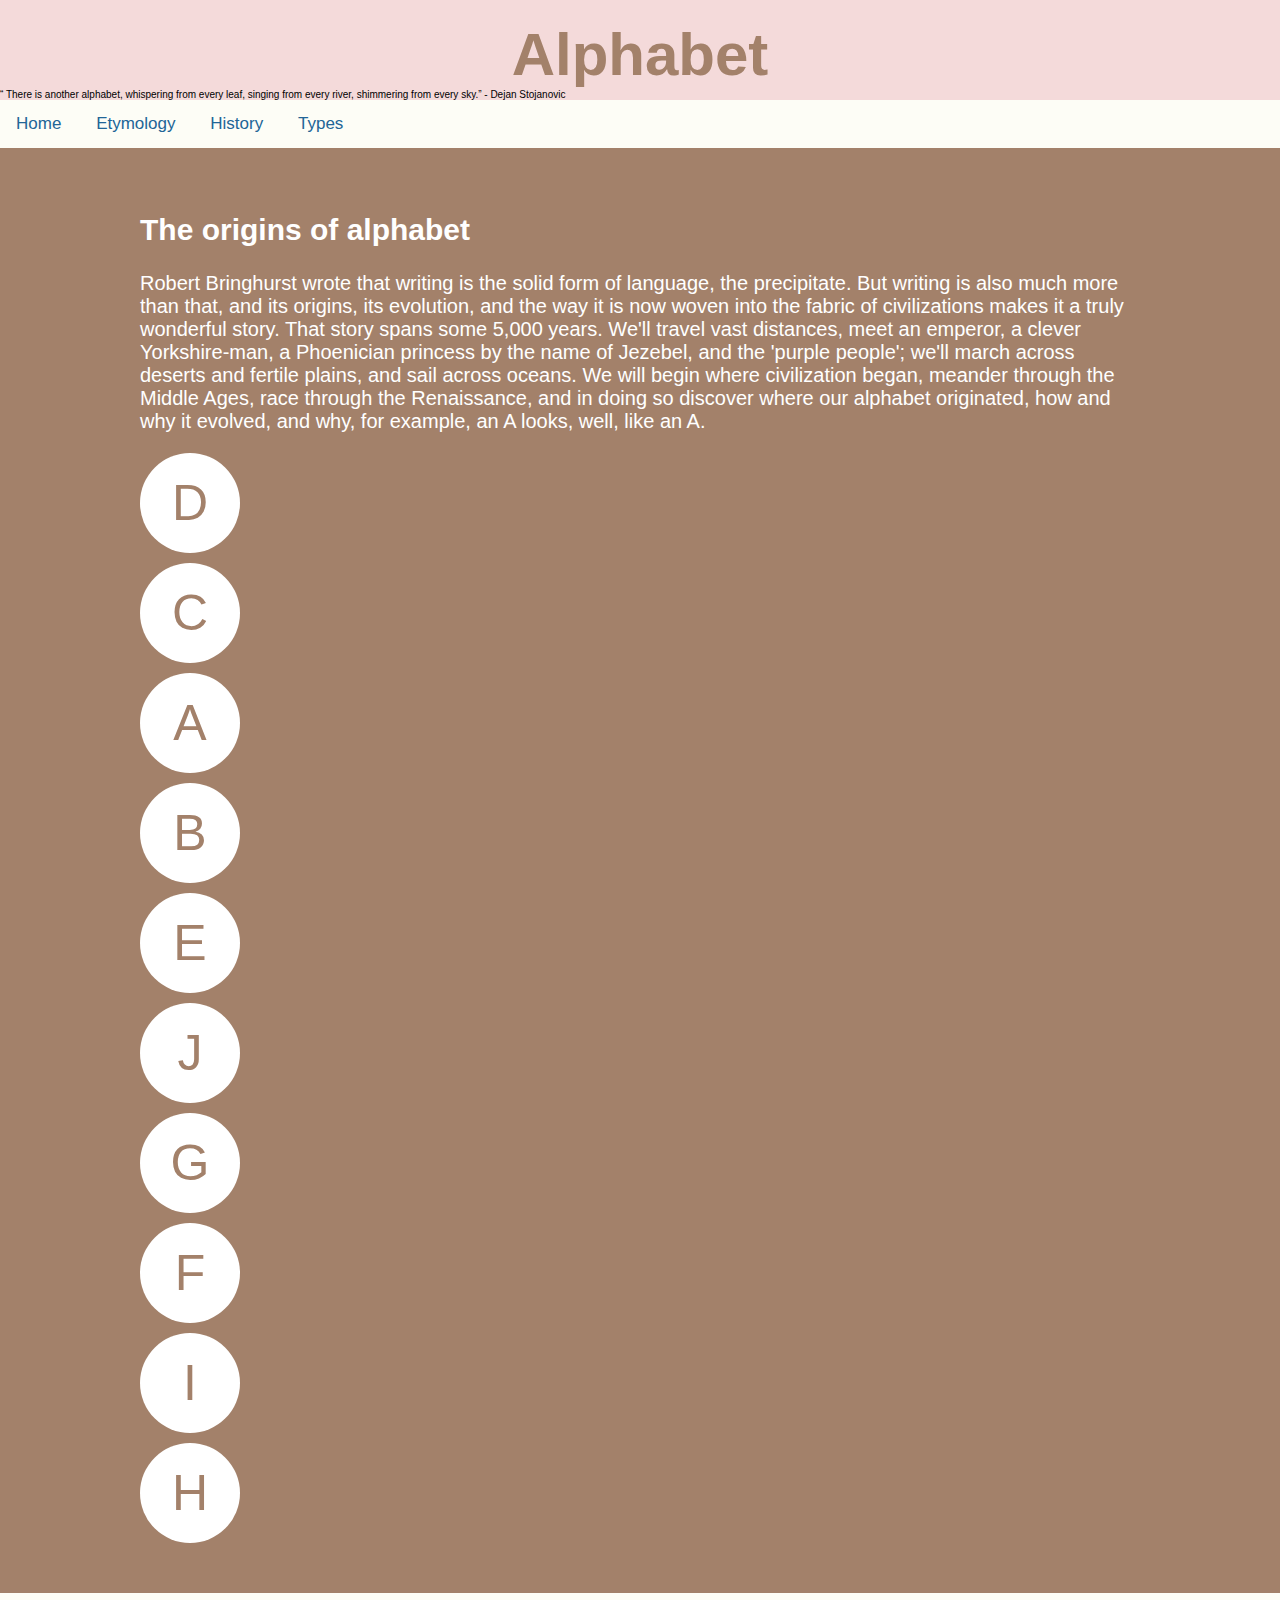
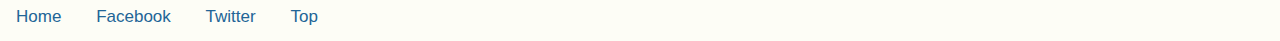
<file: alphabet-files/index.html>
<!DOCTYPE html>
<html>
<head>
   <title>Alphabet</title>
   <link type='text/css' rel='stylesheet' href='css/style.css' />
</head>
<body>

   <header>
      <h1>Alphabet</h1>
      <div id="quatation">
         <q> There is another alphabet, whispering from every leaf, singing from every river, shimmering from every sky.</q> - Dejan Stojanovic
      </div>
       <!-- Website Navigation -->
    <nav>
        <a href="#">Home</a>
        <a href="#">Etymology</a>
        <a href="#">History</a>
        <a href="#">Types</a>
     </nav>
  
   </header>

  
   <!-- Primary Page Content -->
   <main>
      <h2>The origins of alphabet</h2>
      <p>
         Robert Bringhurst wrote that writing is the solid form of language, the precipitate. But writing is also much more than that, and its origins, its evolution, and the way it is now woven into the fabric of civilizations makes it a truly wonderful story. That story spans some 5,000 years. We'll travel vast distances, meet an emperor, a clever Yorkshire-man, a Phoenician princess by the name of Jezebel, and the 'purple people'; we'll march across deserts and fertile plains, and sail across oceans. We will begin where civilization began, meander through the Middle Ages, race through the Renaissance, and in doing so discover where our alphabet originated, how and why it evolved, and why, for example, an A looks, well, like an A.
      </p>
      
      <div id="letterBox">
         <div class='first letter'>D</div>
         <div class='second letter'>C</div>
         <div class='third letter'>A</div>
         <div class='fourth letter'>B</div>
         <div class='fifth letter'>E</div>
		  <div class='sixth letter'>J</div>
         <div class='seventh letter'>G</div>
         <div class='eighth letter'>F</div>
         <div class='ninth letter'>I</div>
         <div class='tenth letter'>H</div>
      </div>
   </main>
   
   <footer>
       <nav>
		<a href="#">Home</a>
		<a href="#">Facebook</a>
		<a href="#">Twitter</a>
		<a href="#">Top</a>
	   </nav>
   </footer>

</body>
</html>
</file>
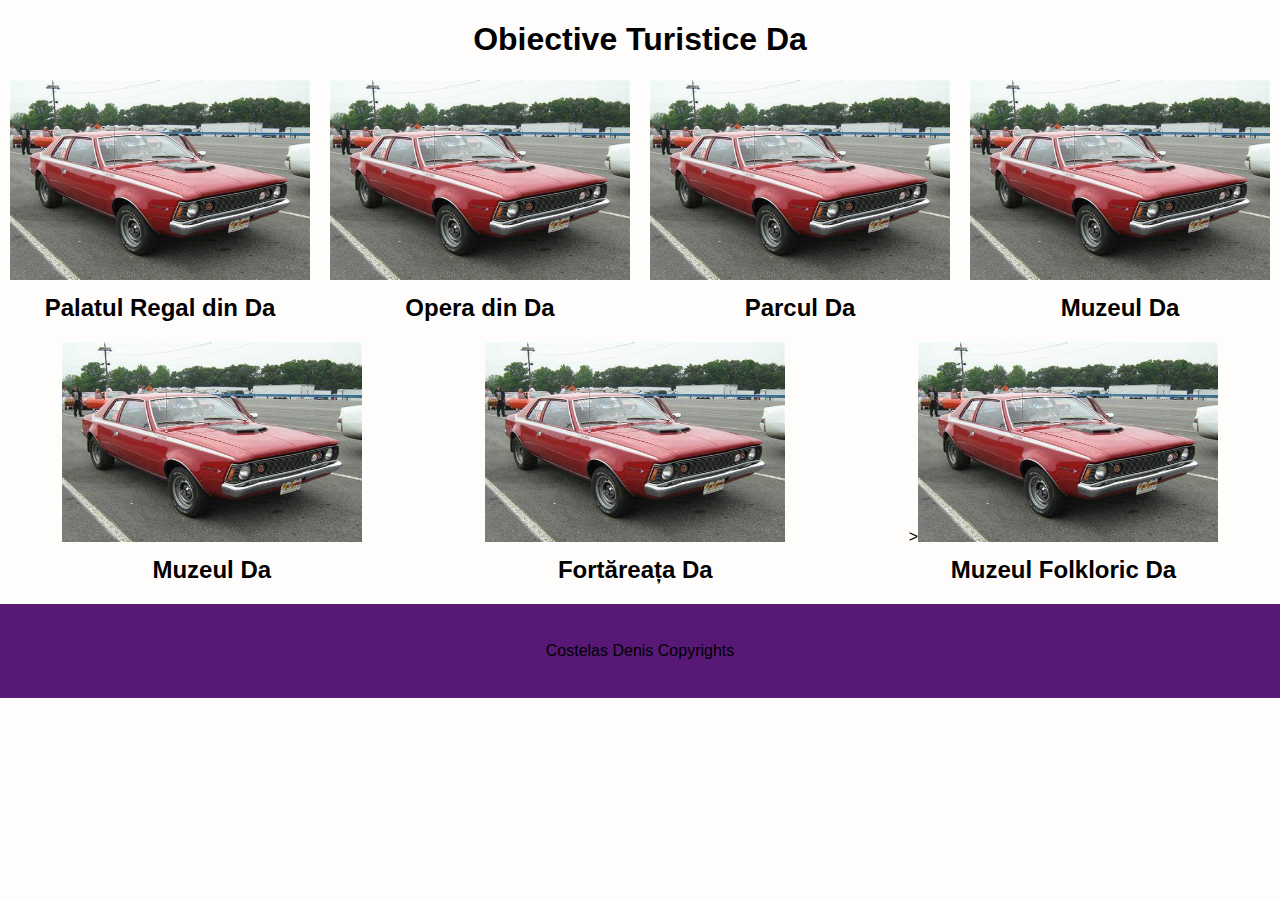
<file: lab4/index.html>
<!DOCTYPE html>
<html lang="en">

<head>
    <meta charset="UTF-8">
    <meta name="viewport" content="width=device-width, initial-scale=1.0">
    <link rel="stylesheet" href="./src/css/style.css">
</head>

<body>

    <main>
        <h1>Obiective Turistice Da</h1>
        <ul>
            <li>
                <img src="./src/img/OIP.jfif" alt="Palatul Regal din Da" width="300" height="200"></a>
                <h2>Palatul Regal din Da</h2>
            </li>
            <li>

                <img src="./src/img/OIP.jfif" alt="Opera din Oslo" width="300" height="200"></a>
                <h2>Opera din Da</h2>
            </li>
            <li>
                <img src="./src/img/OIP.jfif" alt="Parcul Da" width="300" height="200"></a>
                <h2>Parcul Da</h2>
            </li>
            <li>
                <img src="./src/img/OIP.jfif" alt="Muzeul Da" width="300" height="200"></a>
                <h2>Muzeul Da</h2>
            </li>
            <li>
                <img src="./src/img/OIP.jfif" alt="Muzeul Da" width="300" height="200"></a>
                <h2>Muzeul Da</h2>
            </li>
            <li>
                <img src="./src/img/OIP.jfif" alt="Fortăreața Da" width="300" height="200"></a>
                <h2>Fortăreața Da</h2>
            </li>
            <li>
                ><img src="./src/img/OIP.jfif" alt="Ferma Da" width="300" height="200"></a>
                <h2>Muzeul Folkloric Da</h2>
            </li>
        </ul>
    </main>
    <footer>
        <p> Costelas Denis Copyrights</p>
    </footer>
</body>

</html>
</file>
<file: alphabet-files/css/style.css>
body
{
   padding: 0;
   margin: 0;
   background-color: #a3816a;
   font-size: 62.5%;
   font-family: "Tw Cen MT", Helvetica, Arial, sans-serif;
}

header
{
   background-color: #f4dada;
}

header h1
{
   text-align:center;
   font-size: 6em;
   color: #a3816a;
   margin:0;
   padding-top: 20px;
}


header #quotation
{
   text-align: center; 
   font-style: italic;
   font-family: "Tw Cen MT", Helvetica, Arial, sans-serif;
   font-size: 150%;
   padding-bottom: 20px;
}

nav {
  overflow: hidden;
  background-color: #fdfdf6;
}

nav a {
  display:inline-block;
  color: #226597;
  text-align: center;
  padding: 14px 16px;
  text-decoration: none;
  font-size: 17px;
}

nav a:hover {
  background-color: #ddd;
  color: black;
}

nav a.active {
  background-color: #4CAF50;
  color: white;
}

main
{
   width: 80%;
   max-width: 1000px;
   margin: 0 auto;
   padding: 2em;
   color: #fff;
   font-family: "Tw Cen MT", Helvetica, Arial, sans-serif;
   font-size: 200%;
}

footer
{
   color: #fff;
}


.letter
{
   width: 100px;
   height: 100px;
   text-align: center;
   color: #a3816a;
   font-family: "Tw Cen MT", Helvetica, Arial, sans-serif;
   font-size: 50px;
   background: white;
   margin-bottom: 10px;
   border-radius: 50%;
   line-height: 100px;
   text-align: center;
}
</file>
<file: lab4/src/css/style.css>
body {
    display: flex;
    flex-direction: column;
    margin: 0;
    font-family: Arial, sans-serif;
    background-color: #fffdfc;
    min-height: 100%;
}

h1 {
    text-align: center;
}

ul {
    list-style: none;
    padding: 0;
    margin: 0;
    display: flex;
    flex-wrap: wrap;
    justify-content: space-around;
}

li {

    text-align: center;
}

h2 {
    margin-top: 10px;
}

footer {
    margin-top: auto;
    padding: 22px;
    text-align: center;
    font-size: 16px;
    background-color: #581876;
}

@media (max-width: 600px) {
    footer {
        background-color: aqua;
    }
    p {
        color: aliceblue;
    }
}

@media (min-width: 600px) and (max-width: 1024px) {
    footer {
        background-color: black;
    }
    p {
        color: white;
    }
}
</file>
